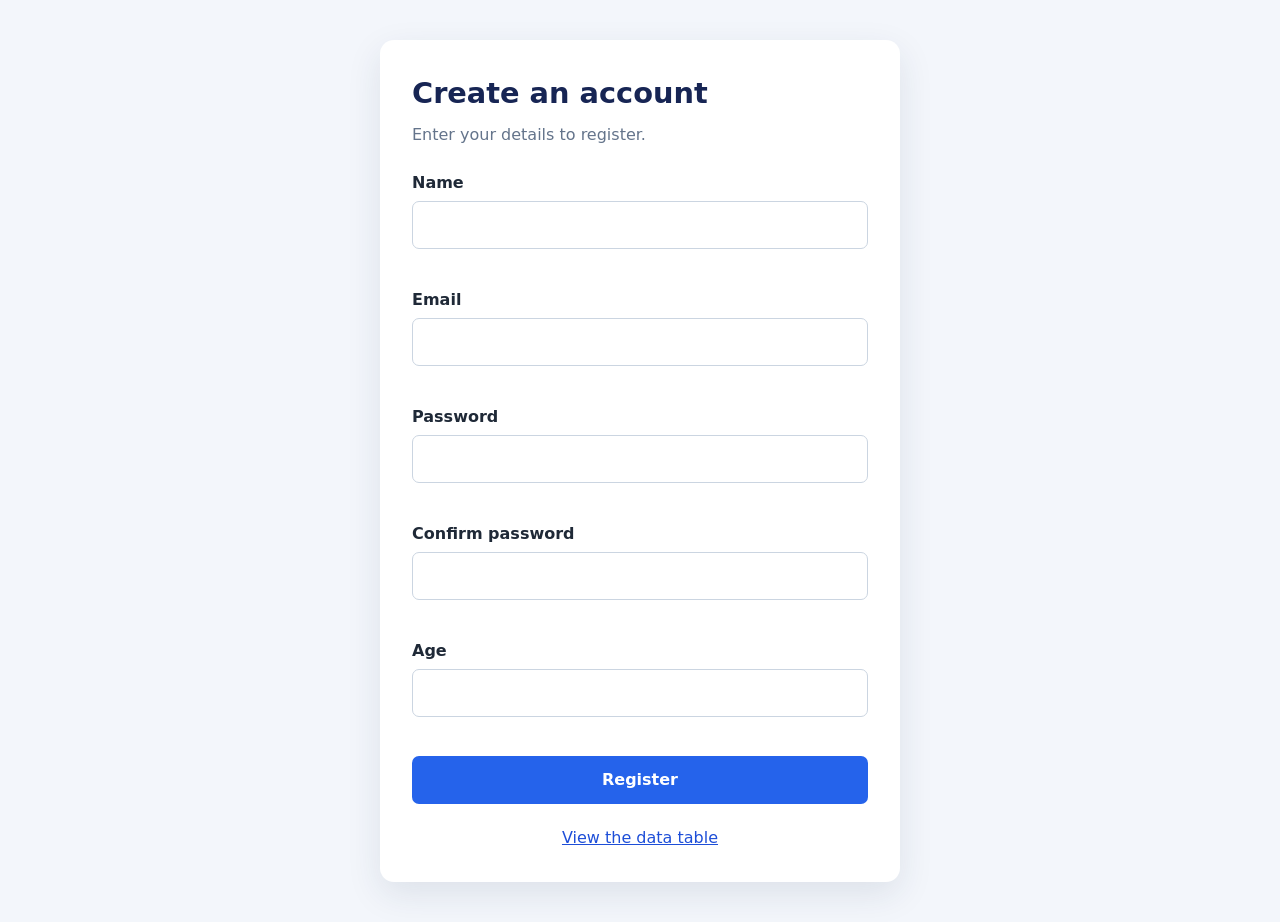
<file: index.html>
<!doctype html>
<html lang="en">
  <head>
    <meta charset="utf-8" />
    <meta name="viewport" content="width=device-width, initial-scale=1" />
    <title>Registration Form</title>
    <link rel="stylesheet" href="styles.css" />
  </head>
  <body class="registration-page">
    <main>
      <h1>Create an account</h1>
      <p class="intro">Enter your details to register.</p>
      <form id="registration-form" novalidate>
        <div class="field">
          <label for="name">Name</label>
          <input
            id="name"
            name="name"
            type="text"
            required
            aria-describedby="name-error"
          />
          <p class="error" id="name-error"></p>
        </div>
        <div class="field">
          <label for="email">Email</label>
          <input
            id="email"
            name="email"
            type="email"
            required
            aria-describedby="email-error"
          />
          <p class="error" id="email-error"></p>
        </div>
        <div class="field">
          <label for="password">Password</label>
          <input
            id="password"
            name="password"
            type="password"
            required
            aria-describedby="password-error"
          />
          <p class="error" id="password-error"></p>
        </div>
        <div class="field">
          <label for="confirm-password">Confirm password</label>
          <input
            id="confirm-password"
            name="confirm-password"
            type="password"
            required
            aria-describedby="confirm-password-error"
          />
          <p class="error" id="confirm-password-error"></p>
        </div>
        <div class="field">
          <label for="age">Age</label>
          <input
            id="age"
            name="age"
            type="number"
            min="1"
            step="1"
            required
            aria-describedby="age-error"
          />
          <p class="error" id="age-error"></p>
        </div>
        <button type="submit">Register</button>
        <p
          class="success"
          id="form-success"
          role="status"
          aria-live="polite"
        ></p>
      </form>
      <nav><a href="data.html">View the data table</a></nav>
    </main>
    <script src="validation.js"></script>
  </body>
</html>
</file>
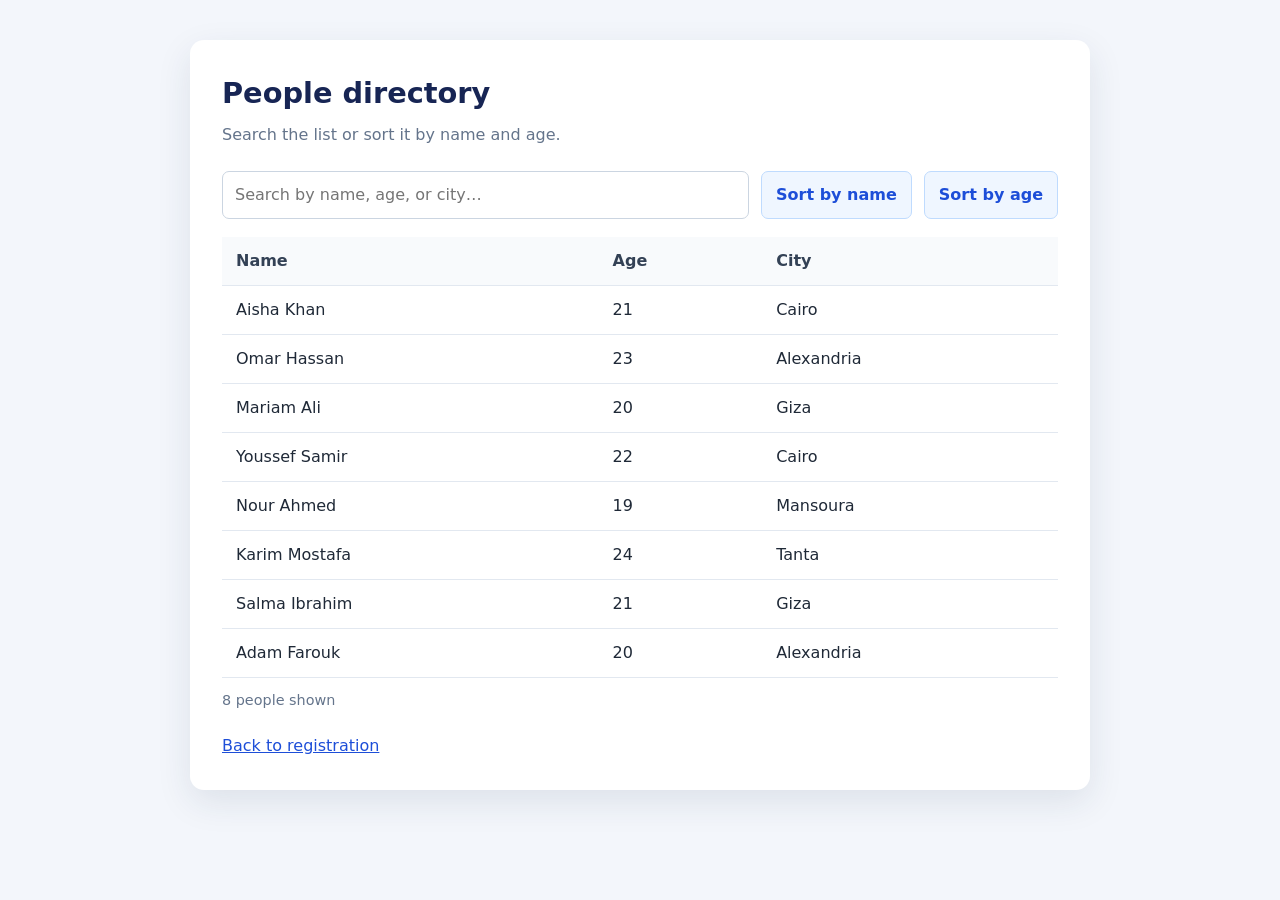
<file: data.html>
<!doctype html>
<html lang="en">
  <head>
    <meta charset="utf-8" />
    <meta name="viewport" content="width=device-width, initial-scale=1" />
    <title>People Data Table</title>
    <link rel="stylesheet" href="styles.css" />
  </head>
  <body class="data-page">
    <main>
      <h1>People directory</h1>
      <p class="intro">Search the list or sort it by name and age.</p>
      <div class="toolbar">
        <label class="visually-hidden" for="search">Search people</label>
        <input
          id="search"
          type="search"
          placeholder="Search by name, age, or city…"
        />
        <button id="sort-name" type="button" aria-pressed="false">
          Sort by name
        </button>
        <button id="sort-age" type="button" aria-pressed="false">
          Sort by age
        </button>
      </div>
      <div class="table-wrap">
        <table>
          <thead>
            <tr>
              <th scope="col">Name</th>
              <th scope="col">Age</th>
              <th scope="col">City</th>
            </tr>
          </thead>
          <tbody id="people-rows"></tbody>
        </table>
      </div>
      <p id="result-count" role="status" aria-live="polite"></p>
      <nav><a href="index.html">Back to registration</a></nav>
    </main>
    <script src="data.js"></script>
  </body>
</html>
</file>
<file: styles.css>
* {
  box-sizing: border-box;
}

body {
  margin: 0;
  padding: 40px 20px;
  color: #1f2937;
  background: #f3f6fb;
  font: 16px/1.5 system-ui, -apple-system, BlinkMacSystemFont, "Segoe UI", sans-serif;
}

main {
  width: min(100%, 900px);
  margin: 0 auto;
  padding: 32px;
  background: #fff;
  border-radius: 14px;
  box-shadow: 0 12px 35px rgb(25 45 75 / 10%);
}

h1 {
  margin: 0 0 8px;
  color: #172554;
  font-size: 1.8rem;
}

.intro {
  margin: 0 0 24px;
  color: #64748b;
}

.registration-page main {
  width: min(100%, 520px);
}

.field {
  margin-bottom: 17px;
}

.registration-page label {
  display: block;
  margin-bottom: 6px;
  font-weight: 600;
}

.registration-page input,
#search {
  display: block;
  width: 100%;
  padding: 11px 12px;
  color: inherit;
  font: inherit;
  border: 1px solid #cbd5e1;
  border-radius: 7px;
}

.registration-page input:focus,
#search:focus {
  outline: 3px solid #bfdbfe;
  border-color: #2563eb;
}

.registration-page input[aria-invalid="true"] {
  border-color: #dc2626;
}

.error {
  min-height: 1.35em;
  margin: 3px 0 0;
  color: #b91c1c;
  font-size: .875rem;
}

.registration-page button {
  width: 100%;
  padding: 12px 16px;
  color: #fff;
  background: #2563eb;
  font: inherit;
  font-weight: 700;
  border: 0;
  border-radius: 7px;
  cursor: pointer;
}

.registration-page button:hover {
  background: #1d4ed8;
}

.success {
  margin: 16px 0 0;
  color: #15803d;
  font-weight: 600;
}

nav {
  margin-top: 22px;
}

.registration-page nav {
  text-align: center;
}

a {
  color: #1d4ed8;
}

.toolbar {
  display: flex;
  flex-wrap: wrap;
  gap: 12px;
  margin-bottom: 18px;
}

#search {
  flex: 1 1 240px;
  min-width: 0;
}

.data-page button {
  padding: 10px 14px;
  color: #1d4ed8;
  background: #eff6ff;
  font: inherit;
  font-weight: 600;
  border: 1px solid #bfdbfe;
  border-radius: 7px;
  cursor: pointer;
}

.data-page button:hover,
.data-page button[aria-pressed="true"] {
  color: #fff;
  background: #2563eb;
}

.table-wrap {
  overflow-x: auto;
}

table {
  width: 100%;
  border-collapse: collapse;
  text-align: left;
}

th,
td {
  padding: 12px 14px;
  border-bottom: 1px solid #e2e8f0;
}

th {
  color: #334155;
  background: #f8fafc;
}

tbody tr:hover {
  background: #f8fafc;
}

#result-count {
  margin: 12px 0 0;
  color: #64748b;
  font-size: .9rem;
}

.visually-hidden {
  position: absolute;
  width: 1px;
  height: 1px;
  padding: 0;
  margin: -1px;
  overflow: hidden;
  clip: rect(0, 0, 0, 0);
  white-space: nowrap;
  border: 0;
}

@media (max-width: 520px) {
  body {
    padding: 20px 12px;
  }

  main {
    padding: 24px 16px;
  }

  .registration-page main {
    padding: 24px 18px;
  }

  th,
  td {
    padding: 10px;
  }
}
</file>
